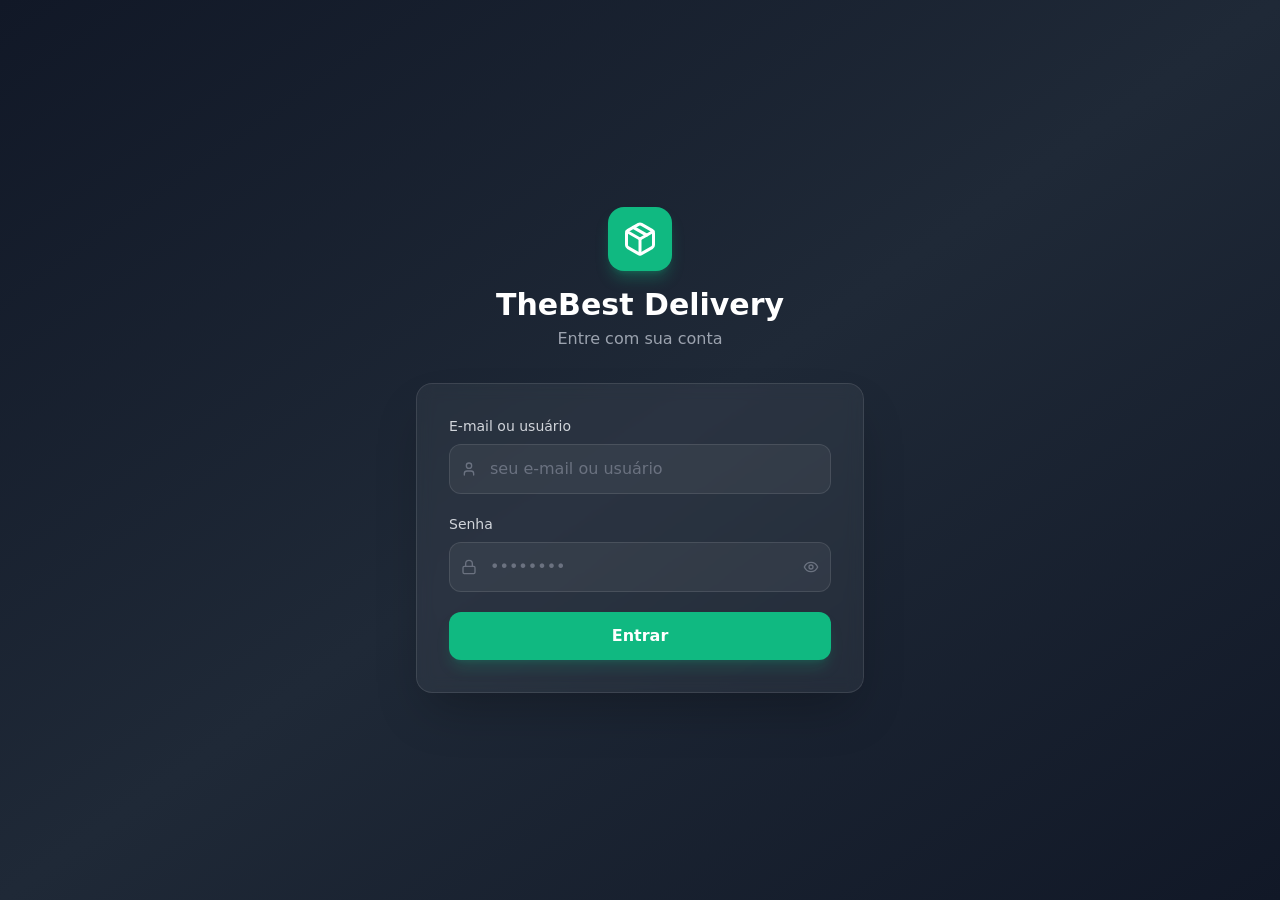
<file: index.html>
<!doctype html>
<html lang="pt-BR" translate="no" class="notranslate">
  <head>
    <meta charset="UTF-8" />
    <meta name="google" content="notranslate" />
    <link rel="icon" type="image/png" href="/branding/thebest-link-logo.jpg" />
    <meta name="viewport" content="width=device-width, initial-scale=1.0" />
    <title>Faça Seu Pedido</title>
    <meta name="description" content="Faça seu pedido online com praticidade na The Best Açaí." />
    <meta property="og:type" content="website" />
    <meta property="og:url" content="https://thebestdeliverypedidos.netlify.app/" />
    <meta property="og:site_name" content="The Best Açaí" />
    <meta property="og:title" content="Faça Seu Pedido" />
    <meta property="og:description" content="Faça seu pedido online com praticidade na The Best Açaí." />
    <meta property="og:image" content="https://thebestdeliverypedidos.netlify.app/branding/thebest-link-logo.jpg" />
    <meta property="og:image:width" content="1200" />
    <meta property="og:image:type" content="image/jpeg" />
    <meta property="og:image:height" content="630" />
    <meta name="twitter:card" content="summary_large_image" />
    <meta name="twitter:title" content="Faça Seu Pedido" />
    <meta name="twitter:description" content="Faça seu pedido online com praticidade na The Best Açaí." />
    <meta name="twitter:image" content="https://thebestdeliverypedidos.netlify.app/branding/thebest-link-logo.jpg" />
    <script type="module" crossorigin src="/assets/index-D_JErR2l.js"></script>
    <link rel="stylesheet" crossorigin href="/assets/index-CrFcq1fh.css">
  </head>
  <body class="notranslate" translate="no">
    <div id="root" class="notranslate" translate="no"></div>
  </body>
</html>
</file>
<file: assets/index-CrFcq1fh.css>
*,:before,:after{--tw-border-spacing-x: 0;--tw-border-spacing-y: 0;--tw-translate-x: 0;--tw-translate-y: 0;--tw-rotate: 0;--tw-skew-x: 0;--tw-skew-y: 0;--tw-scale-x: 1;--tw-scale-y: 1;--tw-pan-x: ;--tw-pan-y: ;--tw-pinch-zoom: ;--tw-scroll-snap-strictness: proximity;--tw-gradient-from-position: ;--tw-gradient-via-position: ;--tw-gradient-to-position: ;--tw-ordinal: ;--tw-slashed-zero: ;--tw-numeric-figure: ;--tw-numeric-spacing: ;--tw-numeric-fraction: ;--tw-ring-inset: ;--tw-ring-offset-width: 0px;--tw-ring-offset-color: #fff;--tw-ring-color: rgb(59 130 246 / .5);--tw-ring-offset-shadow: 0 0 #0000;--tw-ring-shadow: 0 0 #0000;--tw-shadow: 0 0 #0000;--tw-shadow-colored: 0 0 #0000;--tw-blur: ;--tw-brightness: ;--tw-contrast: ;--tw-grayscale: ;--tw-hue-rotate: ;--tw-invert: ;--tw-saturate: ;--tw-sepia: ;--tw-drop-shadow: ;--tw-backdrop-blur: ;--tw-backdrop-brightness: ;--tw-backdrop-contrast: ;--tw-backdrop-grayscale: ;--tw-backdrop-hue-rotate: ;--tw-backdrop-invert: ;--tw-backdrop-opacity: ;--tw-backdrop-saturate: ;--tw-backdrop-sepia: ;--tw-contain-size: ;--tw-contain-layout: ;--tw-contain-paint: ;--tw-contain-style: }::backdrop{--tw-border-spacing-x: 0;--tw-border-spacing-y: 0;--tw-translate-x: 0;--tw-translate-y: 0;--tw-rotate: 0;--tw-skew-x: 0;--tw-skew-y: 0;--tw-scale-x: 1;--tw-scale-y: 1;--tw-pan-x: ;--tw-pan-y: ;--tw-pinch-zoom: ;--tw-scroll-snap-strictness: proximity;--tw-gradient-from-position: ;--tw-gradient-via-position: ;--tw-gradient-to-position: ;--tw-ordinal: ;--tw-slashed-zero: ;--tw-numeric-figure: ;--tw-numeric-spacing: ;--tw-numeric-fraction: ;--tw-ring-inset: ;--tw-ring-offset-width: 0px;--tw-ring-offset-color: #fff;--tw-ring-color: rgb(59 130 246 / .5);--tw-ring-offset-shadow: 0 0 #0000;--tw-ring-shadow: 0 0 #0000;--tw-shadow: 0 0 #0000;--tw-shadow-colored: 0 0 #0000;--tw-blur: ;--tw-brightness: ;--tw-contrast: ;--tw-grayscale: ;--tw-hue-rotate: ;--tw-invert: ;--tw-saturate: ;--tw-sepia: ;--tw-drop-shadow: ;--tw-backdrop-blur: ;--tw-backdrop-brightness: ;--tw-backdrop-contrast: ;--tw-backdrop-grayscale: ;--tw-backdrop-hue-rotate: ;--tw-backdrop-invert: ;--tw-backdrop-opacity: ;--tw-backdrop-saturate: ;--tw-backdrop-sepia: ;--tw-contain-size: ;--tw-contain-layout: ;--tw-contain-paint: ;--tw-contain-style: }*,:before,:after{box-sizing:border-box;border-width:0;border-style:solid;border-color:#e5e7eb}:before,:after{--tw-content: ""}html,:host{line-height:1.5;-webkit-text-size-adjust:100%;-moz-tab-size:4;-o-tab-size:4;tab-size:4;font-family:ui-sans-serif,system-ui,sans-serif,"Apple Color Emoji","Segoe UI Emoji",Segoe UI Symbol,"Noto Color Emoji";font-feature-settings:normal;font-variation-settings:normal;-webkit-tap-highlight-color:transparent}body{margin:0;line-height:inherit}hr{height:0;color:inherit;border-top-width:1px}abbr:where([title]){-webkit-text-decoration:underline dotted;text-decoration:underline dotted}h1,h2,h3,h4,h5,h6{font-size:inherit;font-weight:inherit}a{color:inherit;text-decoration:inherit}b,strong{font-weight:bolder}code,kbd,samp,pre{font-family:ui-monospace,SFMono-Regular,Menlo,Monaco,Consolas,Liberation Mono,Courier New,monospace;font-feature-settings:normal;font-variation-settings:normal;font-size:1em}small{font-size:80%}sub,sup{font-size:75%;line-height:0;position:relative;vertical-align:baseline}sub{bottom:-.25em}sup{top:-.5em}table{text-indent:0;border-color:inherit;border-collapse:collapse}button,input,optgroup,select,textarea{font-family:inherit;font-feature-settings:inherit;font-variation-settings:inherit;font-size:100%;font-weight:inherit;line-height:inherit;letter-spacing:inherit;color:inherit;margin:0;padding:0}button,select{text-transform:none}button,input:where([type=button]),input:where([type=reset]),input:where([type=submit]){-webkit-appearance:button;background-color:transparent;background-image:none}:-moz-focusring{outline:auto}:-moz-ui-invalid{box-shadow:none}progress{vertical-align:baseline}::-webkit-inner-spin-button,::-webkit-outer-spin-button{height:auto}[type=search]{-webkit-appearance:textfield;outline-offset:-2px}::-webkit-search-decoration{-webkit-appearance:none}::-webkit-file-upload-button{-webkit-appearance:button;font:inherit}summary{display:list-item}blockquote,dl,dd,h1,h2,h3,h4,h5,h6,hr,figure,p,pre{margin:0}fieldset{margin:0;padding:0}legend{padding:0}ol,ul,menu{list-style:none;margin:0;padding:0}dialog{padding:0}textarea{resize:vertical}input::-moz-placeholder,textarea::-moz-placeholder{opacity:1;color:#9ca3af}input::placeholder,textarea::placeholder{opacity:1;color:#9ca3af}button,[role=button]{cursor:pointer}:disabled{cursor:default}img,svg,video,canvas,audio,iframe,embed,object{display:block;vertical-align:middle}img,video{max-width:100%;height:auto}[hidden]:where(:not([hidden=until-found])){display:none}.pointer-events-none{pointer-events:none}.fixed{position:fixed}.absolute{position:absolute}.relative{position:relative}.sticky{position:sticky}.inset-0{top:0;right:0;bottom:0;left:0}.inset-y-0{top:0;bottom:0}.-right-1\.5{right:-.375rem}.-top-1\.5{top:-.375rem}.bottom-0{bottom:0}.bottom-2\.5{bottom:.625rem}.bottom-5{bottom:1.25rem}.left-0{left:0}.left-1\/2{left:50%}.left-2\.5{left:.625rem}.left-3{left:.75rem}.left-3\.5{left:.875rem}.right-2{right:.5rem}.right-2\.5{right:.625rem}.right-3{right:.75rem}.top-0{top:0}.top-1\/2{top:50%}.top-2{top:.5rem}.top-2\.5{top:.625rem}.top-24{top:6rem}.top-3{top:.75rem}.top-\[68px\]{top:68px}.z-10{z-index:10}.z-20{z-index:20}.z-30{z-index:30}.z-40{z-index:40}.z-50{z-index:50}.col-span-2{grid-column:span 2 / span 2}.-mx-1{margin-left:-.25rem;margin-right:-.25rem}.-mx-5{margin-left:-1.25rem;margin-right:-1.25rem}.mx-auto{margin-left:auto;margin-right:auto}.-mt-3{margin-top:-.75rem}.-mt-4{margin-top:-1rem}.mb-1{margin-bottom:.25rem}.mb-1\.5{margin-bottom:.375rem}.mb-2{margin-bottom:.5rem}.mb-3{margin-bottom:.75rem}.mb-4{margin-bottom:1rem}.mb-6{margin-bottom:1.5rem}.mb-8{margin-bottom:2rem}.ml-1{margin-left:.25rem}.ml-4{margin-left:1rem}.mt-0\.5{margin-top:.125rem}.mt-1{margin-top:.25rem}.mt-1\.5{margin-top:.375rem}.mt-2{margin-top:.5rem}.mt-2\.5{margin-top:.625rem}.mt-3{margin-top:.75rem}.mt-4{margin-top:1rem}.mt-5{margin-top:1.25rem}.mt-auto{margin-top:auto}.line-clamp-1{overflow:hidden;display:-webkit-box;-webkit-box-orient:vertical;-webkit-line-clamp:1}.line-clamp-2{overflow:hidden;display:-webkit-box;-webkit-box-orient:vertical;-webkit-line-clamp:2}.block{display:block}.inline-block{display:inline-block}.flex{display:flex}.inline-flex{display:inline-flex}.table{display:table}.grid{display:grid}.hidden{display:none}.aspect-\[4\/3\]{aspect-ratio:4/3}.aspect-square{aspect-ratio:1 / 1}.aspect-video{aspect-ratio:16 / 9}.h-1{height:.25rem}.h-10{height:2.5rem}.h-11{height:2.75rem}.h-12{height:3rem}.h-14{height:3.5rem}.h-16{height:4rem}.h-2{height:.5rem}.h-2\.5{height:.625rem}.h-20{height:5rem}.h-24{height:6rem}.h-3{height:.75rem}.h-3\.5{height:.875rem}.h-32{height:8rem}.h-4{height:1rem}.h-40{height:10rem}.h-48{height:12rem}.h-5{height:1.25rem}.h-52{height:13rem}.h-6{height:1.5rem}.h-60{height:15rem}.h-64{height:16rem}.h-7{height:1.75rem}.h-8{height:2rem}.h-9{height:2.25rem}.h-\[46px\]{height:46px}.h-auto{height:auto}.h-full{height:100%}.h-px{height:1px}.h-screen{height:100vh}.max-h-48{max-height:12rem}.max-h-52{max-height:13rem}.max-h-80{max-height:20rem}.max-h-\[80vh\]{max-height:80vh}.max-h-\[85vh\]{max-height:85vh}.max-h-\[90vh\]{max-height:90vh}.max-h-\[92vh\]{max-height:92vh}.max-h-\[94vh\]{max-height:94vh}.max-h-\[95vh\]{max-height:95vh}.min-h-\[132px\]{min-height:132px}.min-h-\[360px\]{min-height:360px}.min-h-screen{min-height:100vh}.w-10{width:2.5rem}.w-11{width:2.75rem}.w-12{width:3rem}.w-14{width:3.5rem}.w-16{width:4rem}.w-2{width:.5rem}.w-2\.5{width:.625rem}.w-20{width:5rem}.w-3{width:.75rem}.w-3\.5{width:.875rem}.w-32{width:8rem}.w-4{width:1rem}.w-5{width:1.25rem}.w-52{width:13rem}.w-6{width:1.5rem}.w-60{width:15rem}.w-7{width:1.75rem}.w-72{width:18rem}.w-8{width:2rem}.w-9{width:2.25rem}.w-full{width:100%}.min-w-0{min-width:0px}.min-w-48{min-width:12rem}.max-w-2xl{max-width:42rem}.max-w-3xl{max-width:48rem}.max-w-5xl{max-width:64rem}.max-w-6xl{max-width:72rem}.max-w-lg{max-width:32rem}.max-w-md{max-width:28rem}.max-w-sm{max-width:24rem}.max-w-xl{max-width:36rem}.flex-1{flex:1 1 0%}.shrink-0{flex-shrink:0}.-translate-x-1\/2{--tw-translate-x: -50%;transform:translate(var(--tw-translate-x),var(--tw-translate-y)) rotate(var(--tw-rotate)) skew(var(--tw-skew-x)) skewY(var(--tw-skew-y)) scaleX(var(--tw-scale-x)) scaleY(var(--tw-scale-y))}.-translate-x-full{--tw-translate-x: -100%;transform:translate(var(--tw-translate-x),var(--tw-translate-y)) rotate(var(--tw-rotate)) skew(var(--tw-skew-x)) skewY(var(--tw-skew-y)) scaleX(var(--tw-scale-x)) scaleY(var(--tw-scale-y))}.-translate-y-1\/2{--tw-translate-y: -50%;transform:translate(var(--tw-translate-x),var(--tw-translate-y)) rotate(var(--tw-rotate)) skew(var(--tw-skew-x)) skewY(var(--tw-skew-y)) scaleX(var(--tw-scale-x)) scaleY(var(--tw-scale-y))}.translate-x-0{--tw-translate-x: 0px;transform:translate(var(--tw-translate-x),var(--tw-translate-y)) rotate(var(--tw-rotate)) skew(var(--tw-skew-x)) skewY(var(--tw-skew-y)) scaleX(var(--tw-scale-x)) scaleY(var(--tw-scale-y))}.animate-\[fadeInUp_0\.4s_ease-out_forwards\]{animation:fadeInUp .4s ease-out forwards}.animate-\[fadeIn_0\.2s_ease-out\]{animation:fadeIn .2s ease-out}.animate-\[slideUp_0\.3s_ease-out\]{animation:slideUp .3s ease-out}@keyframes pulse{50%{opacity:.5}}.animate-pulse{animation:pulse 2s cubic-bezier(.4,0,.6,1) infinite}@keyframes spin{to{transform:rotate(360deg)}}.animate-spin{animation:spin 1s linear infinite}.cursor-default{cursor:default}.cursor-grab{cursor:grab}.cursor-pointer{cursor:pointer}.select-none{-webkit-user-select:none;-moz-user-select:none;user-select:none}.resize-none{resize:none}.resize{resize:both}.scroll-mt-32{scroll-margin-top:8rem}.list-inside{list-style-position:inside}.list-decimal{list-style-type:decimal}.grid-cols-1{grid-template-columns:repeat(1,minmax(0,1fr))}.grid-cols-2{grid-template-columns:repeat(2,minmax(0,1fr))}.grid-cols-3{grid-template-columns:repeat(3,minmax(0,1fr))}.flex-row{flex-direction:row}.flex-col{flex-direction:column}.flex-wrap{flex-wrap:wrap}.items-start{align-items:flex-start}.items-end{align-items:flex-end}.items-center{align-items:center}.justify-end{justify-content:flex-end}.justify-center{justify-content:center}.justify-between{justify-content:space-between}.gap-1{gap:.25rem}.gap-1\.5{gap:.375rem}.gap-2{gap:.5rem}.gap-3{gap:.75rem}.gap-4{gap:1rem}.gap-5{gap:1.25rem}.gap-6{gap:1.5rem}.gap-x-3{-moz-column-gap:.75rem;column-gap:.75rem}.gap-y-1{row-gap:.25rem}.space-y-1>:not([hidden])~:not([hidden]){--tw-space-y-reverse: 0;margin-top:calc(.25rem * calc(1 - var(--tw-space-y-reverse)));margin-bottom:calc(.25rem * var(--tw-space-y-reverse))}.space-y-1\.5>:not([hidden])~:not([hidden]){--tw-space-y-reverse: 0;margin-top:calc(.375rem * calc(1 - var(--tw-space-y-reverse)));margin-bottom:calc(.375rem * var(--tw-space-y-reverse))}.space-y-2>:not([hidden])~:not([hidden]){--tw-space-y-reverse: 0;margin-top:calc(.5rem * calc(1 - var(--tw-space-y-reverse)));margin-bottom:calc(.5rem * var(--tw-space-y-reverse))}.space-y-3>:not([hidden])~:not([hidden]){--tw-space-y-reverse: 0;margin-top:calc(.75rem * calc(1 - var(--tw-space-y-reverse)));margin-bottom:calc(.75rem * var(--tw-space-y-reverse))}.space-y-4>:not([hidden])~:not([hidden]){--tw-space-y-reverse: 0;margin-top:calc(1rem * calc(1 - var(--tw-space-y-reverse)));margin-bottom:calc(1rem * var(--tw-space-y-reverse))}.space-y-5>:not([hidden])~:not([hidden]){--tw-space-y-reverse: 0;margin-top:calc(1.25rem * calc(1 - var(--tw-space-y-reverse)));margin-bottom:calc(1.25rem * var(--tw-space-y-reverse))}.space-y-6>:not([hidden])~:not([hidden]){--tw-space-y-reverse: 0;margin-top:calc(1.5rem * calc(1 - var(--tw-space-y-reverse)));margin-bottom:calc(1.5rem * var(--tw-space-y-reverse))}.divide-y>:not([hidden])~:not([hidden]){--tw-divide-y-reverse: 0;border-top-width:calc(1px * calc(1 - var(--tw-divide-y-reverse)));border-bottom-width:calc(1px * var(--tw-divide-y-reverse))}.divide-gray-50>:not([hidden])~:not([hidden]){--tw-divide-opacity: 1;border-color:rgb(249 250 251 / var(--tw-divide-opacity, 1))}.divide-slate-50>:not([hidden])~:not([hidden]){--tw-divide-opacity: 1;border-color:rgb(248 250 252 / var(--tw-divide-opacity, 1))}.self-start{align-self:flex-start}.overflow-auto{overflow:auto}.overflow-hidden{overflow:hidden}.overflow-x-auto{overflow-x:auto}.overflow-y-auto{overflow-y:auto}.truncate{overflow:hidden;text-overflow:ellipsis;white-space:nowrap}.whitespace-nowrap{white-space:nowrap}.rounded{border-radius:.25rem}.rounded-2xl{border-radius:1rem}.rounded-3xl{border-radius:1.5rem}.rounded-\[22px\]{border-radius:22px}.rounded-\[24px\]{border-radius:24px}.rounded-\[26px\]{border-radius:26px}.rounded-\[28px\]{border-radius:28px}.rounded-full{border-radius:9999px}.rounded-lg{border-radius:.5rem}.rounded-xl{border-radius:.75rem}.rounded-r-lg{border-top-right-radius:.5rem;border-bottom-right-radius:.5rem}.rounded-t-2xl{border-top-left-radius:1rem;border-top-right-radius:1rem}.rounded-t-3xl{border-top-left-radius:1.5rem;border-top-right-radius:1.5rem}.border{border-width:1px}.border-0{border-width:0px}.border-2{border-width:2px}.border-4{border-width:4px}.border-\[3px\]{border-width:3px}.border-b{border-bottom-width:1px}.border-t{border-top-width:1px}.border-dashed{border-style:dashed}.border-none{border-style:none}.border-amber-100{--tw-border-opacity: 1;border-color:rgb(254 243 199 / var(--tw-border-opacity, 1))}.border-amber-200{--tw-border-opacity: 1;border-color:rgb(253 230 138 / var(--tw-border-opacity, 1))}.border-amber-400{--tw-border-opacity: 1;border-color:rgb(251 191 36 / var(--tw-border-opacity, 1))}.border-blue-100{--tw-border-opacity: 1;border-color:rgb(219 234 254 / var(--tw-border-opacity, 1))}.border-blue-200{--tw-border-opacity: 1;border-color:rgb(191 219 254 / var(--tw-border-opacity, 1))}.border-blue-500{--tw-border-opacity: 1;border-color:rgb(59 130 246 / var(--tw-border-opacity, 1))}.border-emerald-100{--tw-border-opacity: 1;border-color:rgb(209 250 229 / var(--tw-border-opacity, 1))}.border-emerald-200{--tw-border-opacity: 1;border-color:rgb(167 243 208 / var(--tw-border-opacity, 1))}.border-emerald-300{--tw-border-opacity: 1;border-color:rgb(110 231 183 / var(--tw-border-opacity, 1))}.border-emerald-400{--tw-border-opacity: 1;border-color:rgb(52 211 153 / var(--tw-border-opacity, 1))}.border-emerald-500{--tw-border-opacity: 1;border-color:rgb(16 185 129 / var(--tw-border-opacity, 1))}.border-gray-100{--tw-border-opacity: 1;border-color:rgb(243 244 246 / var(--tw-border-opacity, 1))}.border-gray-200{--tw-border-opacity: 1;border-color:rgb(229 231 235 / var(--tw-border-opacity, 1))}.border-gray-300{--tw-border-opacity: 1;border-color:rgb(209 213 219 / var(--tw-border-opacity, 1))}.border-gray-50{--tw-border-opacity: 1;border-color:rgb(249 250 251 / var(--tw-border-opacity, 1))}.border-green-100{--tw-border-opacity: 1;border-color:rgb(220 252 231 / var(--tw-border-opacity, 1))}.border-green-200{--tw-border-opacity: 1;border-color:rgb(187 247 208 / var(--tw-border-opacity, 1))}.border-indigo-100{--tw-border-opacity: 1;border-color:rgb(224 231 255 / var(--tw-border-opacity, 1))}.border-purple-100{--tw-border-opacity: 1;border-color:rgb(243 232 255 / var(--tw-border-opacity, 1))}.border-red-200{--tw-border-opacity: 1;border-color:rgb(254 202 202 / var(--tw-border-opacity, 1))}.border-red-500\/30{border-color:#ef44444d}.border-slate-100{--tw-border-opacity: 1;border-color:rgb(241 245 249 / var(--tw-border-opacity, 1))}.border-slate-200{--tw-border-opacity: 1;border-color:rgb(226 232 240 / var(--tw-border-opacity, 1))}.border-slate-300{--tw-border-opacity: 1;border-color:rgb(203 213 225 / var(--tw-border-opacity, 1))}.border-transparent{border-color:transparent}.border-white{--tw-border-opacity: 1;border-color:rgb(255 255 255 / var(--tw-border-opacity, 1))}.border-white\/10{border-color:#ffffff1a}.border-white\/30{border-color:#ffffff4d}.border-white\/5{border-color:#ffffff0d}.border-yellow-200{--tw-border-opacity: 1;border-color:rgb(254 240 138 / var(--tw-border-opacity, 1))}.border-yellow-300{--tw-border-opacity: 1;border-color:rgb(253 224 71 / var(--tw-border-opacity, 1))}.border-yellow-500{--tw-border-opacity: 1;border-color:rgb(234 179 8 / var(--tw-border-opacity, 1))}.border-t-transparent{border-top-color:transparent}.bg-\[\#140c0a\]{--tw-bg-opacity: 1;background-color:rgb(20 12 10 / var(--tw-bg-opacity, 1))}.bg-amber-400{--tw-bg-opacity: 1;background-color:rgb(251 191 36 / var(--tw-bg-opacity, 1))}.bg-amber-50{--tw-bg-opacity: 1;background-color:rgb(255 251 235 / var(--tw-bg-opacity, 1))}.bg-amber-500{--tw-bg-opacity: 1;background-color:rgb(245 158 11 / var(--tw-bg-opacity, 1))}.bg-black\/45{background-color:#00000073}.bg-black\/50{background-color:#00000080}.bg-black\/55{background-color:#0000008c}.bg-black\/70{background-color:#000000b3}.bg-black\/80{background-color:#000c}.bg-blue-100{--tw-bg-opacity: 1;background-color:rgb(219 234 254 / var(--tw-bg-opacity, 1))}.bg-blue-400{--tw-bg-opacity: 1;background-color:rgb(96 165 250 / var(--tw-bg-opacity, 1))}.bg-blue-50{--tw-bg-opacity: 1;background-color:rgb(239 246 255 / var(--tw-bg-opacity, 1))}.bg-blue-500{--tw-bg-opacity: 1;background-color:rgb(59 130 246 / var(--tw-bg-opacity, 1))}.bg-emerald-100{--tw-bg-opacity: 1;background-color:rgb(209 250 229 / var(--tw-bg-opacity, 1))}.bg-emerald-50{--tw-bg-opacity: 1;background-color:rgb(236 253 245 / var(--tw-bg-opacity, 1))}.bg-emerald-500{--tw-bg-opacity: 1;background-color:rgb(16 185 129 / var(--tw-bg-opacity, 1))}.bg-fuchsia-50{--tw-bg-opacity: 1;background-color:rgb(253 244 255 / var(--tw-bg-opacity, 1))}.bg-gray-100{--tw-bg-opacity: 1;background-color:rgb(243 244 246 / var(--tw-bg-opacity, 1))}.bg-gray-200{--tw-bg-opacity: 1;background-color:rgb(229 231 235 / var(--tw-bg-opacity, 1))}.bg-gray-300{--tw-bg-opacity: 1;background-color:rgb(209 213 219 / var(--tw-bg-opacity, 1))}.bg-gray-50{--tw-bg-opacity: 1;background-color:rgb(249 250 251 / var(--tw-bg-opacity, 1))}.bg-gray-500{--tw-bg-opacity: 1;background-color:rgb(107 114 128 / var(--tw-bg-opacity, 1))}.bg-gray-700{--tw-bg-opacity: 1;background-color:rgb(55 65 81 / var(--tw-bg-opacity, 1))}.bg-gray-900{--tw-bg-opacity: 1;background-color:rgb(17 24 39 / var(--tw-bg-opacity, 1))}.bg-green-100{--tw-bg-opacity: 1;background-color:rgb(220 252 231 / var(--tw-bg-opacity, 1))}.bg-green-400{--tw-bg-opacity: 1;background-color:rgb(74 222 128 / var(--tw-bg-opacity, 1))}.bg-green-50{--tw-bg-opacity: 1;background-color:rgb(240 253 244 / var(--tw-bg-opacity, 1))}.bg-green-500{--tw-bg-opacity: 1;background-color:rgb(34 197 94 / var(--tw-bg-opacity, 1))}.bg-indigo-100{--tw-bg-opacity: 1;background-color:rgb(224 231 255 / var(--tw-bg-opacity, 1))}.bg-indigo-50{--tw-bg-opacity: 1;background-color:rgb(238 242 255 / var(--tw-bg-opacity, 1))}.bg-orange-100{--tw-bg-opacity: 1;background-color:rgb(255 237 213 / var(--tw-bg-opacity, 1))}.bg-purple-100{--tw-bg-opacity: 1;background-color:rgb(243 232 255 / var(--tw-bg-opacity, 1))}.bg-purple-50{--tw-bg-opacity: 1;background-color:rgb(250 245 255 / var(--tw-bg-opacity, 1))}.bg-purple-500{--tw-bg-opacity: 1;background-color:rgb(168 85 247 / var(--tw-bg-opacity, 1))}.bg-red-100{--tw-bg-opacity: 1;background-color:rgb(254 226 226 / var(--tw-bg-opacity, 1))}.bg-red-50{--tw-bg-opacity: 1;background-color:rgb(254 242 242 / var(--tw-bg-opacity, 1))}.bg-red-500{--tw-bg-opacity: 1;background-color:rgb(239 68 68 / var(--tw-bg-opacity, 1))}.bg-red-500\/10{background-color:#ef44441a}.bg-red-600{--tw-bg-opacity: 1;background-color:rgb(220 38 38 / var(--tw-bg-opacity, 1))}.bg-rose-100{--tw-bg-opacity: 1;background-color:rgb(255 228 230 / var(--tw-bg-opacity, 1))}.bg-rose-50{--tw-bg-opacity: 1;background-color:rgb(255 241 242 / var(--tw-bg-opacity, 1))}.bg-slate-100{--tw-bg-opacity: 1;background-color:rgb(241 245 249 / var(--tw-bg-opacity, 1))}.bg-slate-50{--tw-bg-opacity: 1;background-color:rgb(248 250 252 / var(--tw-bg-opacity, 1))}.bg-slate-900{--tw-bg-opacity: 1;background-color:rgb(15 23 42 / var(--tw-bg-opacity, 1))}.bg-slate-950{--tw-bg-opacity: 1;background-color:rgb(2 6 23 / var(--tw-bg-opacity, 1))}.bg-transparent{background-color:transparent}.bg-violet-50{--tw-bg-opacity: 1;background-color:rgb(245 243 255 / var(--tw-bg-opacity, 1))}.bg-white{--tw-bg-opacity: 1;background-color:rgb(255 255 255 / var(--tw-bg-opacity, 1))}.bg-white\/10{background-color:#ffffff1a}.bg-white\/20{background-color:#fff3}.bg-white\/25{background-color:#ffffff40}.bg-white\/5{background-color:#ffffff0d}.bg-white\/80{background-color:#fffc}.bg-white\/95{background-color:#fffffff2}.bg-yellow-100{--tw-bg-opacity: 1;background-color:rgb(254 249 195 / var(--tw-bg-opacity, 1))}.bg-yellow-400{--tw-bg-opacity: 1;background-color:rgb(250 204 21 / var(--tw-bg-opacity, 1))}.bg-yellow-50{--tw-bg-opacity: 1;background-color:rgb(254 252 232 / var(--tw-bg-opacity, 1))}.bg-gradient-to-b{background-image:linear-gradient(to bottom,var(--tw-gradient-stops))}.bg-gradient-to-br{background-image:linear-gradient(to bottom right,var(--tw-gradient-stops))}.bg-gradient-to-r{background-image:linear-gradient(to right,var(--tw-gradient-stops))}.bg-gradient-to-t{background-image:linear-gradient(to top,var(--tw-gradient-stops))}.from-amber-100{--tw-gradient-from: #fef3c7 var(--tw-gradient-from-position);--tw-gradient-to: rgb(254 243 199 / 0) var(--tw-gradient-to-position);--tw-gradient-stops: var(--tw-gradient-from), var(--tw-gradient-to)}.from-black\/20{--tw-gradient-from: rgb(0 0 0 / .2) var(--tw-gradient-from-position);--tw-gradient-to: rgb(0 0 0 / 0) var(--tw-gradient-to-position);--tw-gradient-stops: var(--tw-gradient-from), var(--tw-gradient-to)}.from-black\/40{--tw-gradient-from: rgb(0 0 0 / .4) var(--tw-gradient-from-position);--tw-gradient-to: rgb(0 0 0 / 0) var(--tw-gradient-to-position);--tw-gradient-stops: var(--tw-gradient-from), var(--tw-gradient-to)}.from-emerald-400{--tw-gradient-from: #34d399 var(--tw-gradient-from-position);--tw-gradient-to: rgb(52 211 153 / 0) var(--tw-gradient-to-position);--tw-gradient-stops: var(--tw-gradient-from), var(--tw-gradient-to)}.from-emerald-50{--tw-gradient-from: #ecfdf5 var(--tw-gradient-from-position);--tw-gradient-to: rgb(236 253 245 / 0) var(--tw-gradient-to-position);--tw-gradient-stops: var(--tw-gradient-from), var(--tw-gradient-to)}.from-emerald-500{--tw-gradient-from: #10b981 var(--tw-gradient-from-position);--tw-gradient-to: rgb(16 185 129 / 0) var(--tw-gradient-to-position);--tw-gradient-stops: var(--tw-gradient-from), var(--tw-gradient-to)}.from-gray-50{--tw-gradient-from: #f9fafb var(--tw-gradient-from-position);--tw-gradient-to: rgb(249 250 251 / 0) var(--tw-gradient-to-position);--tw-gradient-stops: var(--tw-gradient-from), var(--tw-gradient-to)}.from-gray-900{--tw-gradient-from: #111827 var(--tw-gradient-from-position);--tw-gradient-to: rgb(17 24 39 / 0) var(--tw-gradient-to-position);--tw-gradient-stops: var(--tw-gradient-from), var(--tw-gradient-to)}.from-orange-400{--tw-gradient-from: #fb923c var(--tw-gradient-from-position);--tw-gradient-to: rgb(251 146 60 / 0) var(--tw-gradient-to-position);--tw-gradient-stops: var(--tw-gradient-from), var(--tw-gradient-to)}.from-pink-500{--tw-gradient-from: #ec4899 var(--tw-gradient-from-position);--tw-gradient-to: rgb(236 72 153 / 0) var(--tw-gradient-to-position);--tw-gradient-stops: var(--tw-gradient-from), var(--tw-gradient-to)}.from-red-500{--tw-gradient-from: #ef4444 var(--tw-gradient-from-position);--tw-gradient-to: rgb(239 68 68 / 0) var(--tw-gradient-to-position);--tw-gradient-stops: var(--tw-gradient-from), var(--tw-gradient-to)}.from-slate-900{--tw-gradient-from: #0f172a var(--tw-gradient-from-position);--tw-gradient-to: rgb(15 23 42 / 0) var(--tw-gradient-to-position);--tw-gradient-stops: var(--tw-gradient-from), var(--tw-gradient-to)}.from-transparent{--tw-gradient-from: transparent var(--tw-gradient-from-position);--tw-gradient-to: rgb(0 0 0 / 0) var(--tw-gradient-to-position);--tw-gradient-stops: var(--tw-gradient-from), var(--tw-gradient-to)}.via-amber-400{--tw-gradient-to: rgb(251 191 36 / 0) var(--tw-gradient-to-position);--tw-gradient-stops: var(--tw-gradient-from), #fbbf24 var(--tw-gradient-via-position), var(--tw-gradient-to)}.via-fuchsia-500{--tw-gradient-to: rgb(217 70 239 / 0) var(--tw-gradient-to-position);--tw-gradient-stops: var(--tw-gradient-from), #d946ef var(--tw-gradient-via-position), var(--tw-gradient-to)}.via-gray-200{--tw-gradient-to: rgb(229 231 235 / 0) var(--tw-gradient-to-position);--tw-gradient-stops: var(--tw-gradient-from), #e5e7eb var(--tw-gradient-via-position), var(--tw-gradient-to)}.via-gray-800{--tw-gradient-to: rgb(31 41 55 / 0) var(--tw-gradient-to-position);--tw-gradient-stops: var(--tw-gradient-from), #1f2937 var(--tw-gradient-via-position), var(--tw-gradient-to)}.via-slate-800{--tw-gradient-to: rgb(30 41 59 / 0) var(--tw-gradient-to-position);--tw-gradient-stops: var(--tw-gradient-from), #1e293b var(--tw-gradient-via-position), var(--tw-gradient-to)}.via-teal-500{--tw-gradient-to: rgb(20 184 166 / 0) var(--tw-gradient-to-position);--tw-gradient-stops: var(--tw-gradient-from), #14b8a6 var(--tw-gradient-via-position), var(--tw-gradient-to)}.via-transparent{--tw-gradient-to: rgb(0 0 0 / 0) var(--tw-gradient-to-position);--tw-gradient-stops: var(--tw-gradient-from), transparent var(--tw-gradient-via-position), var(--tw-gradient-to)}.via-white{--tw-gradient-to: rgb(255 255 255 / 0) var(--tw-gradient-to-position);--tw-gradient-stops: var(--tw-gradient-from), #fff var(--tw-gradient-via-position), var(--tw-gradient-to)}.to-amber-50{--tw-gradient-to: #fffbeb var(--tw-gradient-to-position)}.to-cyan-400{--tw-gradient-to: #22d3ee var(--tw-gradient-to-position)}.to-gray-50{--tw-gradient-to: #f9fafb var(--tw-gradient-to-position)}.to-gray-900{--tw-gradient-to: #111827 var(--tw-gradient-to-position)}.to-orange-100{--tw-gradient-to: #ffedd5 var(--tw-gradient-to-position)}.to-rose-500{--tw-gradient-to: #f43f5e var(--tw-gradient-to-position)}.to-slate-900{--tw-gradient-to: #0f172a var(--tw-gradient-to-position)}.to-teal-50{--tw-gradient-to: #f0fdfa var(--tw-gradient-to-position)}.to-teal-500{--tw-gradient-to: #14b8a6 var(--tw-gradient-to-position)}.to-transparent{--tw-gradient-to: transparent var(--tw-gradient-to-position)}.to-violet-500{--tw-gradient-to: #8b5cf6 var(--tw-gradient-to-position)}.to-yellow-300{--tw-gradient-to: #fde047 var(--tw-gradient-to-position)}.object-cover{-o-object-fit:cover;object-fit:cover}.p-0{padding:0}.p-0\.5{padding:.125rem}.p-1\.5{padding:.375rem}.p-12{padding:3rem}.p-2{padding:.5rem}.p-2\.5{padding:.625rem}.p-3{padding:.75rem}.p-3\.5{padding:.875rem}.p-4{padding:1rem}.p-5{padding:1.25rem}.p-6{padding:1.5rem}.p-8{padding:2rem}.px-1{padding-left:.25rem;padding-right:.25rem}.px-2{padding-left:.5rem;padding-right:.5rem}.px-2\.5{padding-left:.625rem;padding-right:.625rem}.px-3{padding-left:.75rem;padding-right:.75rem}.px-3\.5{padding-left:.875rem;padding-right:.875rem}.px-4{padding-left:1rem;padding-right:1rem}.px-5{padding-left:1.25rem;padding-right:1.25rem}.px-6{padding-left:1.5rem;padding-right:1.5rem}.py-0\.5{padding-top:.125rem;padding-bottom:.125rem}.py-1{padding-top:.25rem;padding-bottom:.25rem}.py-1\.5{padding-top:.375rem;padding-bottom:.375rem}.py-10{padding-top:2.5rem;padding-bottom:2.5rem}.py-12{padding-top:3rem;padding-bottom:3rem}.py-16{padding-top:4rem;padding-bottom:4rem}.py-2{padding-top:.5rem;padding-bottom:.5rem}.py-2\.5{padding-top:.625rem;padding-bottom:.625rem}.py-20{padding-top:5rem;padding-bottom:5rem}.py-3{padding-top:.75rem;padding-bottom:.75rem}.py-3\.5{padding-top:.875rem;padding-bottom:.875rem}.py-4{padding-top:1rem;padding-bottom:1rem}.py-5{padding-top:1.25rem;padding-bottom:1.25rem}.py-8{padding-top:2rem;padding-bottom:2rem}.pb-0{padding-bottom:0}.pb-1{padding-bottom:.25rem}.pb-2{padding-bottom:.5rem}.pb-28{padding-bottom:7rem}.pb-3{padding-bottom:.75rem}.pb-4{padding-bottom:1rem}.pb-5{padding-bottom:1.25rem}.pb-6{padding-bottom:1.5rem}.pl-10{padding-left:2.5rem}.pl-9{padding-left:2.25rem}.pr-10{padding-right:2.5rem}.pr-12{padding-right:3rem}.pr-4{padding-right:1rem}.pt-1{padding-top:.25rem}.pt-2{padding-top:.5rem}.pt-3{padding-top:.75rem}.pt-4{padding-top:1rem}.pt-5{padding-top:1.25rem}.pt-6{padding-top:1.5rem}.text-left{text-align:left}.text-center{text-align:center}.text-right{text-align:right}.font-mono{font-family:ui-monospace,SFMono-Regular,Menlo,Monaco,Consolas,Liberation Mono,Courier New,monospace}.text-2xl{font-size:1.5rem;line-height:2rem}.text-3xl{font-size:1.875rem;line-height:2.25rem}.text-5xl{font-size:3rem;line-height:1}.text-\[10px\]{font-size:10px}.text-\[11px\]{font-size:11px}.text-\[9px\]{font-size:9px}.text-base{font-size:1rem;line-height:1.5rem}.text-lg{font-size:1.125rem;line-height:1.75rem}.text-sm{font-size:.875rem;line-height:1.25rem}.text-xl{font-size:1.25rem;line-height:1.75rem}.text-xs{font-size:.75rem;line-height:1rem}.font-black{font-weight:900}.font-bold{font-weight:700}.font-extrabold{font-weight:800}.font-medium{font-weight:500}.font-semibold{font-weight:600}.uppercase{text-transform:uppercase}.capitalize{text-transform:capitalize}.leading-relaxed{line-height:1.625}.leading-snug{line-height:1.375}.leading-tight{line-height:1.25}.tracking-\[0\.14em\]{letter-spacing:.14em}.tracking-\[0\.18em\]{letter-spacing:.18em}.tracking-tight{letter-spacing:-.025em}.tracking-tighter{letter-spacing:-.05em}.tracking-wider{letter-spacing:.05em}.text-amber-300{--tw-text-opacity: 1;color:rgb(252 211 77 / var(--tw-text-opacity, 1))}.text-amber-500{--tw-text-opacity: 1;color:rgb(245 158 11 / var(--tw-text-opacity, 1))}.text-amber-600{--tw-text-opacity: 1;color:rgb(217 119 6 / var(--tw-text-opacity, 1))}.text-amber-700{--tw-text-opacity: 1;color:rgb(180 83 9 / var(--tw-text-opacity, 1))}.text-amber-800{--tw-text-opacity: 1;color:rgb(146 64 14 / var(--tw-text-opacity, 1))}.text-blue-500{--tw-text-opacity: 1;color:rgb(59 130 246 / var(--tw-text-opacity, 1))}.text-blue-600{--tw-text-opacity: 1;color:rgb(37 99 235 / var(--tw-text-opacity, 1))}.text-blue-700{--tw-text-opacity: 1;color:rgb(29 78 216 / var(--tw-text-opacity, 1))}.text-blue-800{--tw-text-opacity: 1;color:rgb(30 64 175 / var(--tw-text-opacity, 1))}.text-emerald-400{--tw-text-opacity: 1;color:rgb(52 211 153 / var(--tw-text-opacity, 1))}.text-emerald-500{--tw-text-opacity: 1;color:rgb(16 185 129 / var(--tw-text-opacity, 1))}.text-emerald-600{--tw-text-opacity: 1;color:rgb(5 150 105 / var(--tw-text-opacity, 1))}.text-emerald-700{--tw-text-opacity: 1;color:rgb(4 120 87 / var(--tw-text-opacity, 1))}.text-emerald-800{--tw-text-opacity: 1;color:rgb(6 95 70 / var(--tw-text-opacity, 1))}.text-fuchsia-600{--tw-text-opacity: 1;color:rgb(192 38 211 / var(--tw-text-opacity, 1))}.text-gray-100{--tw-text-opacity: 1;color:rgb(243 244 246 / var(--tw-text-opacity, 1))}.text-gray-200{--tw-text-opacity: 1;color:rgb(229 231 235 / var(--tw-text-opacity, 1))}.text-gray-300{--tw-text-opacity: 1;color:rgb(209 213 219 / var(--tw-text-opacity, 1))}.text-gray-400{--tw-text-opacity: 1;color:rgb(156 163 175 / var(--tw-text-opacity, 1))}.text-gray-500{--tw-text-opacity: 1;color:rgb(107 114 128 / var(--tw-text-opacity, 1))}.text-gray-600{--tw-text-opacity: 1;color:rgb(75 85 99 / var(--tw-text-opacity, 1))}.text-gray-700{--tw-text-opacity: 1;color:rgb(55 65 81 / var(--tw-text-opacity, 1))}.text-gray-800{--tw-text-opacity: 1;color:rgb(31 41 55 / var(--tw-text-opacity, 1))}.text-gray-900{--tw-text-opacity: 1;color:rgb(17 24 39 / var(--tw-text-opacity, 1))}.text-green-500{--tw-text-opacity: 1;color:rgb(34 197 94 / var(--tw-text-opacity, 1))}.text-green-600{--tw-text-opacity: 1;color:rgb(22 163 74 / var(--tw-text-opacity, 1))}.text-green-700{--tw-text-opacity: 1;color:rgb(21 128 61 / var(--tw-text-opacity, 1))}.text-green-800{--tw-text-opacity: 1;color:rgb(22 101 52 / var(--tw-text-opacity, 1))}.text-indigo-500{--tw-text-opacity: 1;color:rgb(99 102 241 / var(--tw-text-opacity, 1))}.text-indigo-700{--tw-text-opacity: 1;color:rgb(67 56 202 / var(--tw-text-opacity, 1))}.text-indigo-800{--tw-text-opacity: 1;color:rgb(55 48 163 / var(--tw-text-opacity, 1))}.text-orange-800{--tw-text-opacity: 1;color:rgb(154 52 18 / var(--tw-text-opacity, 1))}.text-purple-500{--tw-text-opacity: 1;color:rgb(168 85 247 / var(--tw-text-opacity, 1))}.text-purple-600{--tw-text-opacity: 1;color:rgb(147 51 234 / var(--tw-text-opacity, 1))}.text-purple-700{--tw-text-opacity: 1;color:rgb(126 34 206 / var(--tw-text-opacity, 1))}.text-purple-800{--tw-text-opacity: 1;color:rgb(107 33 168 / var(--tw-text-opacity, 1))}.text-red-400{--tw-text-opacity: 1;color:rgb(248 113 113 / var(--tw-text-opacity, 1))}.text-red-500{--tw-text-opacity: 1;color:rgb(239 68 68 / var(--tw-text-opacity, 1))}.text-red-600{--tw-text-opacity: 1;color:rgb(220 38 38 / var(--tw-text-opacity, 1))}.text-red-700{--tw-text-opacity: 1;color:rgb(185 28 28 / var(--tw-text-opacity, 1))}.text-red-800{--tw-text-opacity: 1;color:rgb(153 27 27 / var(--tw-text-opacity, 1))}.text-rose-500{--tw-text-opacity: 1;color:rgb(244 63 94 / var(--tw-text-opacity, 1))}.text-rose-600{--tw-text-opacity: 1;color:rgb(225 29 72 / var(--tw-text-opacity, 1))}.text-slate-300{--tw-text-opacity: 1;color:rgb(203 213 225 / var(--tw-text-opacity, 1))}.text-slate-400{--tw-text-opacity: 1;color:rgb(148 163 184 / var(--tw-text-opacity, 1))}.text-slate-500{--tw-text-opacity: 1;color:rgb(100 116 139 / var(--tw-text-opacity, 1))}.text-slate-700{--tw-text-opacity: 1;color:rgb(51 65 85 / var(--tw-text-opacity, 1))}.text-slate-800{--tw-text-opacity: 1;color:rgb(30 41 59 / var(--tw-text-opacity, 1))}.text-slate-900{--tw-text-opacity: 1;color:rgb(15 23 42 / var(--tw-text-opacity, 1))}.text-violet-600{--tw-text-opacity: 1;color:rgb(124 58 237 / var(--tw-text-opacity, 1))}.text-white{--tw-text-opacity: 1;color:rgb(255 255 255 / var(--tw-text-opacity, 1))}.text-white\/30{color:#ffffff4d}.text-white\/40{color:#fff6}.text-white\/60{color:#fff9}.text-white\/70{color:#ffffffb3}.text-white\/75{color:#ffffffbf}.text-white\/80{color:#fffc}.text-yellow-700{--tw-text-opacity: 1;color:rgb(161 98 7 / var(--tw-text-opacity, 1))}.text-yellow-800{--tw-text-opacity: 1;color:rgb(133 77 14 / var(--tw-text-opacity, 1))}.underline{text-decoration-line:underline}.placeholder-gray-500::-moz-placeholder{--tw-placeholder-opacity: 1;color:rgb(107 114 128 / var(--tw-placeholder-opacity, 1))}.placeholder-gray-500::placeholder{--tw-placeholder-opacity: 1;color:rgb(107 114 128 / var(--tw-placeholder-opacity, 1))}.accent-emerald-500{accent-color:#10b981}.opacity-0{opacity:0}.opacity-30{opacity:.3}.opacity-35{opacity:.35}.opacity-40{opacity:.4}.opacity-60{opacity:.6}.shadow-2xl{--tw-shadow: 0 25px 50px -12px rgb(0 0 0 / .25);--tw-shadow-colored: 0 25px 50px -12px var(--tw-shadow-color);box-shadow:var(--tw-ring-offset-shadow, 0 0 #0000),var(--tw-ring-shadow, 0 0 #0000),var(--tw-shadow)}.shadow-\[0_18px_50px_rgba\(15\,23\,42\,0\.12\)\]{--tw-shadow: 0 18px 50px rgba(15,23,42,.12);--tw-shadow-colored: 0 18px 50px var(--tw-shadow-color);box-shadow:var(--tw-ring-offset-shadow, 0 0 #0000),var(--tw-ring-shadow, 0 0 #0000),var(--tw-shadow)}.shadow-lg{--tw-shadow: 0 10px 15px -3px rgb(0 0 0 / .1), 0 4px 6px -4px rgb(0 0 0 / .1);--tw-shadow-colored: 0 10px 15px -3px var(--tw-shadow-color), 0 4px 6px -4px var(--tw-shadow-color);box-shadow:var(--tw-ring-offset-shadow, 0 0 #0000),var(--tw-ring-shadow, 0 0 #0000),var(--tw-shadow)}.shadow-md{--tw-shadow: 0 4px 6px -1px rgb(0 0 0 / .1), 0 2px 4px -2px rgb(0 0 0 / .1);--tw-shadow-colored: 0 4px 6px -1px var(--tw-shadow-color), 0 2px 4px -2px var(--tw-shadow-color);box-shadow:var(--tw-ring-offset-shadow, 0 0 #0000),var(--tw-ring-shadow, 0 0 #0000),var(--tw-shadow)}.shadow-sm{--tw-shadow: 0 1px 2px 0 rgb(0 0 0 / .05);--tw-shadow-colored: 0 1px 2px 0 var(--tw-shadow-color);box-shadow:var(--tw-ring-offset-shadow, 0 0 #0000),var(--tw-ring-shadow, 0 0 #0000),var(--tw-shadow)}.shadow-xl{--tw-shadow: 0 20px 25px -5px rgb(0 0 0 / .1), 0 8px 10px -6px rgb(0 0 0 / .1);--tw-shadow-colored: 0 20px 25px -5px var(--tw-shadow-color), 0 8px 10px -6px var(--tw-shadow-color);box-shadow:var(--tw-ring-offset-shadow, 0 0 #0000),var(--tw-ring-shadow, 0 0 #0000),var(--tw-shadow)}.shadow-emerald-500\/20{--tw-shadow-color: rgb(16 185 129 / .2);--tw-shadow: var(--tw-shadow-colored)}.shadow-emerald-500\/30{--tw-shadow-color: rgb(16 185 129 / .3);--tw-shadow: var(--tw-shadow-colored)}.outline-none{outline:2px solid transparent;outline-offset:2px}.ring-2{--tw-ring-offset-shadow: var(--tw-ring-inset) 0 0 0 var(--tw-ring-offset-width) var(--tw-ring-offset-color);--tw-ring-shadow: var(--tw-ring-inset) 0 0 0 calc(2px + var(--tw-ring-offset-width)) var(--tw-ring-color);box-shadow:var(--tw-ring-offset-shadow),var(--tw-ring-shadow),var(--tw-shadow, 0 0 #0000)}.ring-blue-100{--tw-ring-opacity: 1;--tw-ring-color: rgb(219 234 254 / var(--tw-ring-opacity, 1))}.ring-emerald-400\/20{--tw-ring-color: rgb(52 211 153 / .2)}.ring-yellow-100{--tw-ring-opacity: 1;--tw-ring-color: rgb(254 249 195 / var(--tw-ring-opacity, 1))}.filter{filter:var(--tw-blur) var(--tw-brightness) var(--tw-contrast) var(--tw-grayscale) var(--tw-hue-rotate) var(--tw-invert) var(--tw-saturate) var(--tw-sepia) var(--tw-drop-shadow)}.backdrop-blur{--tw-backdrop-blur: blur(8px);-webkit-backdrop-filter:var(--tw-backdrop-blur) var(--tw-backdrop-brightness) var(--tw-backdrop-contrast) var(--tw-backdrop-grayscale) var(--tw-backdrop-hue-rotate) var(--tw-backdrop-invert) var(--tw-backdrop-opacity) var(--tw-backdrop-saturate) var(--tw-backdrop-sepia);backdrop-filter:var(--tw-backdrop-blur) var(--tw-backdrop-brightness) var(--tw-backdrop-contrast) var(--tw-backdrop-grayscale) var(--tw-backdrop-hue-rotate) var(--tw-backdrop-invert) var(--tw-backdrop-opacity) var(--tw-backdrop-saturate) var(--tw-backdrop-sepia)}.backdrop-blur-md{--tw-backdrop-blur: blur(12px);-webkit-backdrop-filter:var(--tw-backdrop-blur) var(--tw-backdrop-brightness) var(--tw-backdrop-contrast) var(--tw-backdrop-grayscale) var(--tw-backdrop-hue-rotate) var(--tw-backdrop-invert) var(--tw-backdrop-opacity) var(--tw-backdrop-saturate) var(--tw-backdrop-sepia);backdrop-filter:var(--tw-backdrop-blur) var(--tw-backdrop-brightness) var(--tw-backdrop-contrast) var(--tw-backdrop-grayscale) var(--tw-backdrop-hue-rotate) var(--tw-backdrop-invert) var(--tw-backdrop-opacity) var(--tw-backdrop-saturate) var(--tw-backdrop-sepia)}.backdrop-blur-sm{--tw-backdrop-blur: blur(4px);-webkit-backdrop-filter:var(--tw-backdrop-blur) var(--tw-backdrop-brightness) var(--tw-backdrop-contrast) var(--tw-backdrop-grayscale) var(--tw-backdrop-hue-rotate) var(--tw-backdrop-invert) var(--tw-backdrop-opacity) var(--tw-backdrop-saturate) var(--tw-backdrop-sepia);backdrop-filter:var(--tw-backdrop-blur) var(--tw-backdrop-brightness) var(--tw-backdrop-contrast) var(--tw-backdrop-grayscale) var(--tw-backdrop-hue-rotate) var(--tw-backdrop-invert) var(--tw-backdrop-opacity) var(--tw-backdrop-saturate) var(--tw-backdrop-sepia)}.transition-all{transition-property:all;transition-timing-function:cubic-bezier(.4,0,.2,1);transition-duration:.15s}.transition-colors{transition-property:color,background-color,border-color,text-decoration-color,fill,stroke;transition-timing-function:cubic-bezier(.4,0,.2,1);transition-duration:.15s}.transition-shadow{transition-property:box-shadow;transition-timing-function:cubic-bezier(.4,0,.2,1);transition-duration:.15s}.transition-transform{transition-property:transform;transition-timing-function:cubic-bezier(.4,0,.2,1);transition-duration:.15s}.duration-300{transition-duration:.3s}.duration-500{transition-duration:.5s}*{-webkit-tap-highlight-color:transparent}html{scroll-behavior:smooth}@keyframes fadeInUp{0%{opacity:0;transform:translateY(12px)}to{opacity:1;transform:translateY(0)}}@keyframes fadeIn{0%{opacity:0}to{opacity:1}}@keyframes slideUp{0%{transform:translateY(100%)}to{transform:translateY(0)}}.scrollbar-hide{-ms-overflow-style:none;scrollbar-width:none}.scrollbar-hide::-webkit-scrollbar{display:none}@media print{body *{visibility:hidden!important}#print-receipt,#print-receipt *{visibility:visible!important}#print-receipt{position:static!important;left:0!important;top:0!important}@page{margin:8mm}}netlify-badge,netlify-toolbar,netlify-visual-editor,[data-netlify-badge],[data-netlify-toolbar],[id*=netlify-badge i],[id*=netlify-toolbar i],[class*=netlify-badge i],[class*=netlify-toolbar i],[aria-label*="powered by netlify" i],[aria-label*="com tecnologia netlify" i]{display:none!important;visibility:hidden!important;opacity:0!important;pointer-events:none!important}.hover\:-translate-y-1:hover{--tw-translate-y: -.25rem;transform:translate(var(--tw-translate-x),var(--tw-translate-y)) rotate(var(--tw-rotate)) skew(var(--tw-skew-x)) skewY(var(--tw-skew-y)) scaleX(var(--tw-scale-x)) scaleY(var(--tw-scale-y))}.hover\:scale-105:hover{--tw-scale-x: 1.05;--tw-scale-y: 1.05;transform:translate(var(--tw-translate-x),var(--tw-translate-y)) rotate(var(--tw-rotate)) skew(var(--tw-skew-x)) skewY(var(--tw-skew-y)) scaleX(var(--tw-scale-x)) scaleY(var(--tw-scale-y))}.hover\:scale-110:hover{--tw-scale-x: 1.1;--tw-scale-y: 1.1;transform:translate(var(--tw-translate-x),var(--tw-translate-y)) rotate(var(--tw-rotate)) skew(var(--tw-skew-x)) skewY(var(--tw-skew-y)) scaleX(var(--tw-scale-x)) scaleY(var(--tw-scale-y))}.hover\:scale-\[1\.02\]:hover{--tw-scale-x: 1.02;--tw-scale-y: 1.02;transform:translate(var(--tw-translate-x),var(--tw-translate-y)) rotate(var(--tw-rotate)) skew(var(--tw-skew-x)) skewY(var(--tw-skew-y)) scaleX(var(--tw-scale-x)) scaleY(var(--tw-scale-y))}.hover\:border-emerald-400:hover{--tw-border-opacity: 1;border-color:rgb(52 211 153 / var(--tw-border-opacity, 1))}.hover\:border-gray-200:hover{--tw-border-opacity: 1;border-color:rgb(229 231 235 / var(--tw-border-opacity, 1))}.hover\:border-gray-300:hover{--tw-border-opacity: 1;border-color:rgb(209 213 219 / var(--tw-border-opacity, 1))}.hover\:bg-amber-600:hover{--tw-bg-opacity: 1;background-color:rgb(217 119 6 / var(--tw-bg-opacity, 1))}.hover\:bg-blue-100:hover{--tw-bg-opacity: 1;background-color:rgb(219 234 254 / var(--tw-bg-opacity, 1))}.hover\:bg-blue-600:hover{--tw-bg-opacity: 1;background-color:rgb(37 99 235 / var(--tw-bg-opacity, 1))}.hover\:bg-emerald-100:hover{--tw-bg-opacity: 1;background-color:rgb(209 250 229 / var(--tw-bg-opacity, 1))}.hover\:bg-emerald-400:hover{--tw-bg-opacity: 1;background-color:rgb(52 211 153 / var(--tw-bg-opacity, 1))}.hover\:bg-emerald-50:hover{--tw-bg-opacity: 1;background-color:rgb(236 253 245 / var(--tw-bg-opacity, 1))}.hover\:bg-emerald-600:hover{--tw-bg-opacity: 1;background-color:rgb(5 150 105 / var(--tw-bg-opacity, 1))}.hover\:bg-gray-100:hover{--tw-bg-opacity: 1;background-color:rgb(243 244 246 / var(--tw-bg-opacity, 1))}.hover\:bg-gray-200:hover{--tw-bg-opacity: 1;background-color:rgb(229 231 235 / var(--tw-bg-opacity, 1))}.hover\:bg-gray-50:hover{--tw-bg-opacity: 1;background-color:rgb(249 250 251 / var(--tw-bg-opacity, 1))}.hover\:bg-gray-600:hover{--tw-bg-opacity: 1;background-color:rgb(75 85 99 / var(--tw-bg-opacity, 1))}.hover\:bg-green-100:hover{--tw-bg-opacity: 1;background-color:rgb(220 252 231 / var(--tw-bg-opacity, 1))}.hover\:bg-green-200:hover{--tw-bg-opacity: 1;background-color:rgb(187 247 208 / var(--tw-bg-opacity, 1))}.hover\:bg-green-600:hover{--tw-bg-opacity: 1;background-color:rgb(22 163 74 / var(--tw-bg-opacity, 1))}.hover\:bg-red-100:hover{--tw-bg-opacity: 1;background-color:rgb(254 226 226 / var(--tw-bg-opacity, 1))}.hover\:bg-red-50:hover{--tw-bg-opacity: 1;background-color:rgb(254 242 242 / var(--tw-bg-opacity, 1))}.hover\:bg-red-500\/10:hover{background-color:#ef44441a}.hover\:bg-red-600:hover{--tw-bg-opacity: 1;background-color:rgb(220 38 38 / var(--tw-bg-opacity, 1))}.hover\:bg-slate-50:hover{--tw-bg-opacity: 1;background-color:rgb(248 250 252 / var(--tw-bg-opacity, 1))}.hover\:bg-slate-800:hover{--tw-bg-opacity: 1;background-color:rgb(30 41 59 / var(--tw-bg-opacity, 1))}.hover\:bg-white:hover{--tw-bg-opacity: 1;background-color:rgb(255 255 255 / var(--tw-bg-opacity, 1))}.hover\:bg-white\/10:hover{background-color:#ffffff1a}.hover\:bg-white\/5:hover{background-color:#ffffff0d}.hover\:text-emerald-400:hover{--tw-text-opacity: 1;color:rgb(52 211 153 / var(--tw-text-opacity, 1))}.hover\:text-emerald-500:hover{--tw-text-opacity: 1;color:rgb(16 185 129 / var(--tw-text-opacity, 1))}.hover\:text-emerald-600:hover{--tw-text-opacity: 1;color:rgb(5 150 105 / var(--tw-text-opacity, 1))}.hover\:text-emerald-700:hover{--tw-text-opacity: 1;color:rgb(4 120 87 / var(--tw-text-opacity, 1))}.hover\:text-gray-300:hover{--tw-text-opacity: 1;color:rgb(209 213 219 / var(--tw-text-opacity, 1))}.hover\:text-gray-600:hover{--tw-text-opacity: 1;color:rgb(75 85 99 / var(--tw-text-opacity, 1))}.hover\:text-gray-700:hover{--tw-text-opacity: 1;color:rgb(55 65 81 / var(--tw-text-opacity, 1))}.hover\:text-gray-900:hover{--tw-text-opacity: 1;color:rgb(17 24 39 / var(--tw-text-opacity, 1))}.hover\:text-red-400:hover{--tw-text-opacity: 1;color:rgb(248 113 113 / var(--tw-text-opacity, 1))}.hover\:text-red-500:hover{--tw-text-opacity: 1;color:rgb(239 68 68 / var(--tw-text-opacity, 1))}.hover\:text-red-700:hover{--tw-text-opacity: 1;color:rgb(185 28 28 / var(--tw-text-opacity, 1))}.hover\:text-white:hover{--tw-text-opacity: 1;color:rgb(255 255 255 / var(--tw-text-opacity, 1))}.hover\:opacity-90:hover{opacity:.9}.hover\:shadow-md:hover{--tw-shadow: 0 4px 6px -1px rgb(0 0 0 / .1), 0 2px 4px -2px rgb(0 0 0 / .1);--tw-shadow-colored: 0 4px 6px -1px var(--tw-shadow-color), 0 2px 4px -2px var(--tw-shadow-color);box-shadow:var(--tw-ring-offset-shadow, 0 0 #0000),var(--tw-ring-shadow, 0 0 #0000),var(--tw-shadow)}.hover\:shadow-sm:hover{--tw-shadow: 0 1px 2px 0 rgb(0 0 0 / .05);--tw-shadow-colored: 0 1px 2px 0 var(--tw-shadow-color);box-shadow:var(--tw-ring-offset-shadow, 0 0 #0000),var(--tw-ring-shadow, 0 0 #0000),var(--tw-shadow)}.hover\:shadow-xl:hover{--tw-shadow: 0 20px 25px -5px rgb(0 0 0 / .1), 0 8px 10px -6px rgb(0 0 0 / .1);--tw-shadow-colored: 0 20px 25px -5px var(--tw-shadow-color), 0 8px 10px -6px var(--tw-shadow-color);box-shadow:var(--tw-ring-offset-shadow, 0 0 #0000),var(--tw-ring-shadow, 0 0 #0000),var(--tw-shadow)}.focus\:border-emerald-300:focus{--tw-border-opacity: 1;border-color:rgb(110 231 183 / var(--tw-border-opacity, 1))}.focus\:border-emerald-400:focus{--tw-border-opacity: 1;border-color:rgb(52 211 153 / var(--tw-border-opacity, 1))}.focus\:border-emerald-500\/60:focus{border-color:#10b98199}.focus\:bg-white:focus{--tw-bg-opacity: 1;background-color:rgb(255 255 255 / var(--tw-bg-opacity, 1))}.focus\:outline-none:focus{outline:2px solid transparent;outline-offset:2px}.focus\:ring-1:focus{--tw-ring-offset-shadow: var(--tw-ring-inset) 0 0 0 var(--tw-ring-offset-width) var(--tw-ring-offset-color);--tw-ring-shadow: var(--tw-ring-inset) 0 0 0 calc(1px + var(--tw-ring-offset-width)) var(--tw-ring-color);box-shadow:var(--tw-ring-offset-shadow),var(--tw-ring-shadow),var(--tw-shadow, 0 0 #0000)}.focus\:ring-2:focus{--tw-ring-offset-shadow: var(--tw-ring-inset) 0 0 0 var(--tw-ring-offset-width) var(--tw-ring-offset-color);--tw-ring-shadow: var(--tw-ring-inset) 0 0 0 calc(2px + var(--tw-ring-offset-width)) var(--tw-ring-color);box-shadow:var(--tw-ring-offset-shadow),var(--tw-ring-shadow),var(--tw-shadow, 0 0 #0000)}.focus\:ring-blue-500\/20:focus{--tw-ring-color: rgb(59 130 246 / .2)}.focus\:ring-emerald-200:focus{--tw-ring-opacity: 1;--tw-ring-color: rgb(167 243 208 / var(--tw-ring-opacity, 1))}.focus\:ring-emerald-500\/20:focus{--tw-ring-color: rgb(16 185 129 / .2)}.focus\:ring-emerald-500\/30:focus{--tw-ring-color: rgb(16 185 129 / .3)}.focus\:ring-red-500\/20:focus{--tw-ring-color: rgb(239 68 68 / .2)}.active\:scale-95:active{--tw-scale-x: .95;--tw-scale-y: .95;transform:translate(var(--tw-translate-x),var(--tw-translate-y)) rotate(var(--tw-rotate)) skew(var(--tw-skew-x)) skewY(var(--tw-skew-y)) scaleX(var(--tw-scale-x)) scaleY(var(--tw-scale-y))}.active\:scale-\[0\.98\]:active{--tw-scale-x: .98;--tw-scale-y: .98;transform:translate(var(--tw-translate-x),var(--tw-translate-y)) rotate(var(--tw-rotate)) skew(var(--tw-skew-x)) skewY(var(--tw-skew-y)) scaleX(var(--tw-scale-x)) scaleY(var(--tw-scale-y))}.disabled\:cursor-not-allowed:disabled{cursor:not-allowed}.disabled\:opacity-25:disabled{opacity:.25}.disabled\:opacity-30:disabled{opacity:.3}.disabled\:opacity-50:disabled{opacity:.5}.disabled\:opacity-60:disabled{opacity:.6}.disabled\:hover\:bg-transparent:hover:disabled{background-color:transparent}.disabled\:hover\:text-gray-400:hover:disabled{--tw-text-opacity: 1;color:rgb(156 163 175 / var(--tw-text-opacity, 1))}.group:hover .group-hover\:scale-110{--tw-scale-x: 1.1;--tw-scale-y: 1.1;transform:translate(var(--tw-translate-x),var(--tw-translate-y)) rotate(var(--tw-rotate)) skew(var(--tw-skew-x)) skewY(var(--tw-skew-y)) scaleX(var(--tw-scale-x)) scaleY(var(--tw-scale-y))}@media (min-width: 640px){.sm\:-mx-6{margin-left:-1.5rem;margin-right:-1.5rem}.sm\:-mt-6{margin-top:-1.5rem}.sm\:mt-7{margin-top:1.75rem}.sm\:line-clamp-1{overflow:hidden;display:-webkit-box;-webkit-box-orient:vertical;-webkit-line-clamp:1}.sm\:inline{display:inline}.sm\:hidden{display:none}.sm\:h-20{height:5rem}.sm\:min-h-0{min-height:0px}.sm\:w-20{width:5rem}.sm\:w-auto{width:auto}.sm\:w-full{width:100%}.sm\:max-w-3xl{max-width:48rem}.sm\:max-w-lg{max-width:32rem}.sm\:grid-cols-2{grid-template-columns:repeat(2,minmax(0,1fr))}.sm\:grid-cols-3{grid-template-columns:repeat(3,minmax(0,1fr))}.sm\:flex-row{flex-direction:row}.sm\:flex-col{flex-direction:column}.sm\:items-start{align-items:flex-start}.sm\:items-center{align-items:center}.sm\:justify-between{justify-content:space-between}.sm\:gap-3{gap:.75rem}.sm\:gap-4{gap:1rem}.sm\:rounded-2xl{border-radius:1rem}.sm\:rounded-3xl{border-radius:1.5rem}.sm\:rounded-\[32px\]{border-radius:32px}.sm\:p-4{padding:1rem}.sm\:p-5{padding:1.25rem}.sm\:p-6{padding:1.5rem}.sm\:px-3{padding-left:.75rem;padding-right:.75rem}.sm\:px-4{padding-left:1rem;padding-right:1rem}.sm\:px-6{padding-left:1.5rem;padding-right:1.5rem}.sm\:text-2xl{font-size:1.5rem;line-height:2rem}.sm\:text-sm{font-size:.875rem;line-height:1.25rem}.sm\:text-xl{font-size:1.25rem;line-height:1.75rem}.sm\:text-xs{font-size:.75rem;line-height:1rem}}@media (min-width: 768px){.md\:relative{position:relative}.md\:flex{display:flex}.md\:hidden{display:none}.md\:w-16{width:4rem}.md\:w-60{width:15rem}.md\:translate-x-0{--tw-translate-x: 0px;transform:translate(var(--tw-translate-x),var(--tw-translate-y)) rotate(var(--tw-rotate)) skew(var(--tw-skew-x)) skewY(var(--tw-skew-y)) scaleX(var(--tw-scale-x)) scaleY(var(--tw-scale-y))}.md\:grid-cols-2{grid-template-columns:repeat(2,minmax(0,1fr))}.md\:grid-cols-3{grid-template-columns:repeat(3,minmax(0,1fr))}.md\:justify-center{justify-content:center}.md\:p-6{padding:1.5rem}.md\:p-7{padding:1.75rem}.md\:text-3xl{font-size:1.875rem;line-height:2.25rem}.md\:text-base{font-size:1rem;line-height:1.5rem}}@media (min-width: 1024px){.lg\:grid-cols-2{grid-template-columns:repeat(2,minmax(0,1fr))}.lg\:grid-cols-3{grid-template-columns:repeat(3,minmax(0,1fr))}.lg\:grid-cols-4{grid-template-columns:repeat(4,minmax(0,1fr))}.lg\:flex-row{flex-direction:row}.lg\:items-center{align-items:center}.lg\:justify-between{justify-content:space-between}}@media (min-width: 1280px){.xl\:grid-cols-3{grid-template-columns:repeat(3,minmax(0,1fr))}.xl\:grid-cols-4{grid-template-columns:repeat(4,minmax(0,1fr))}.xl\:grid-cols-\[1\.1fr_0\.9fr\]{grid-template-columns:1.1fr .9fr}}
</file>
